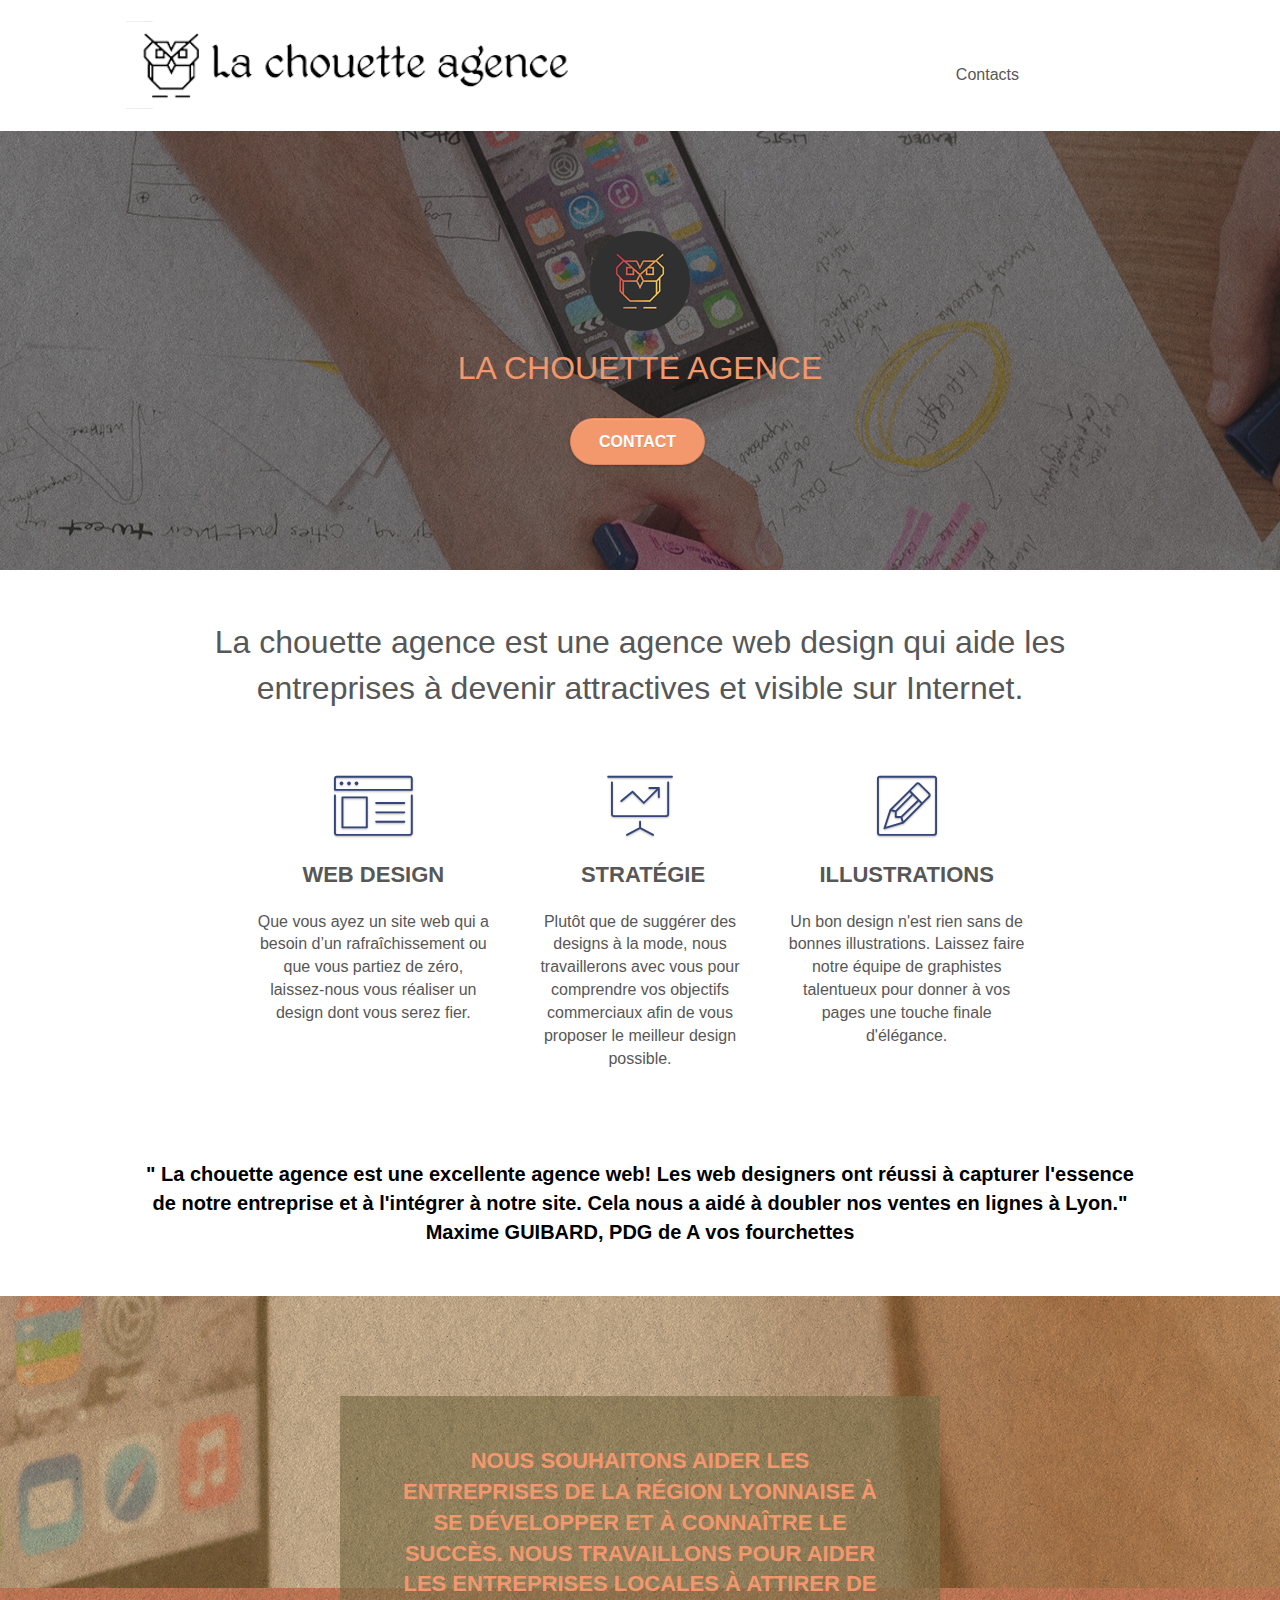
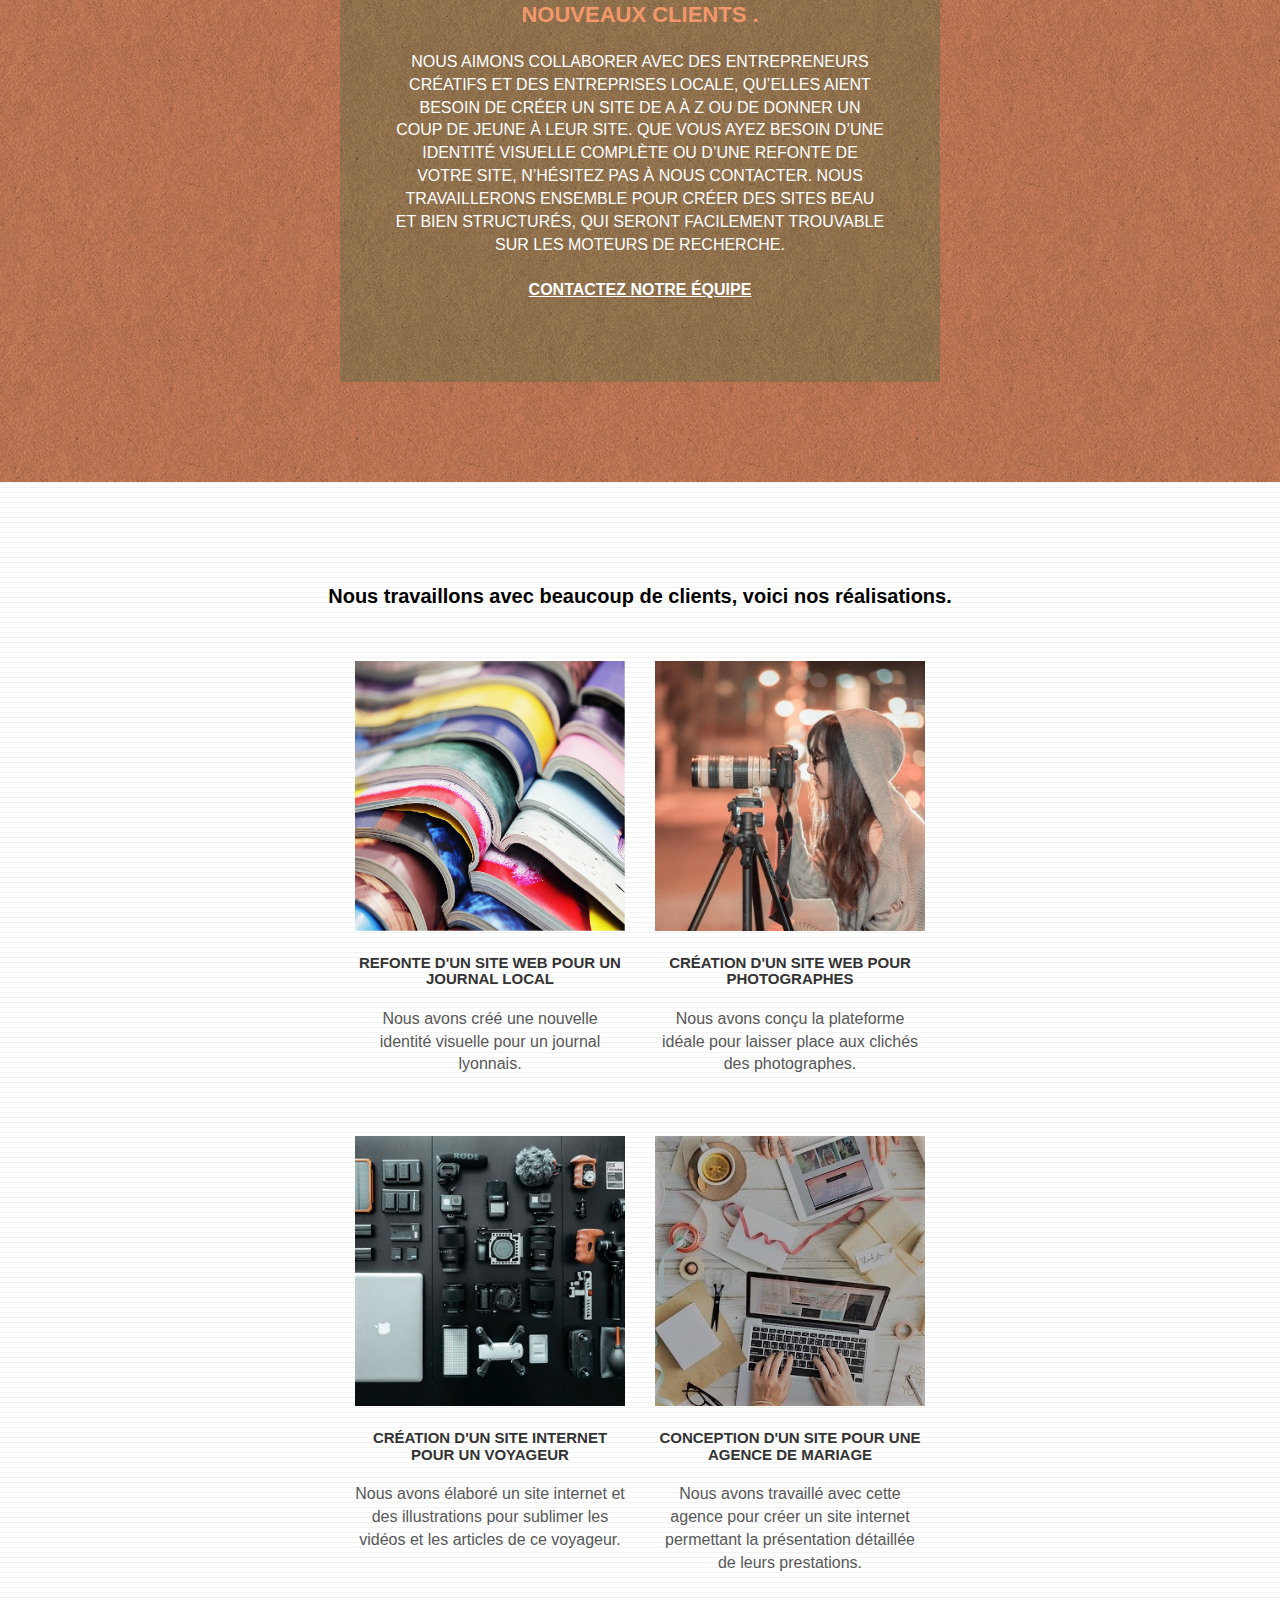
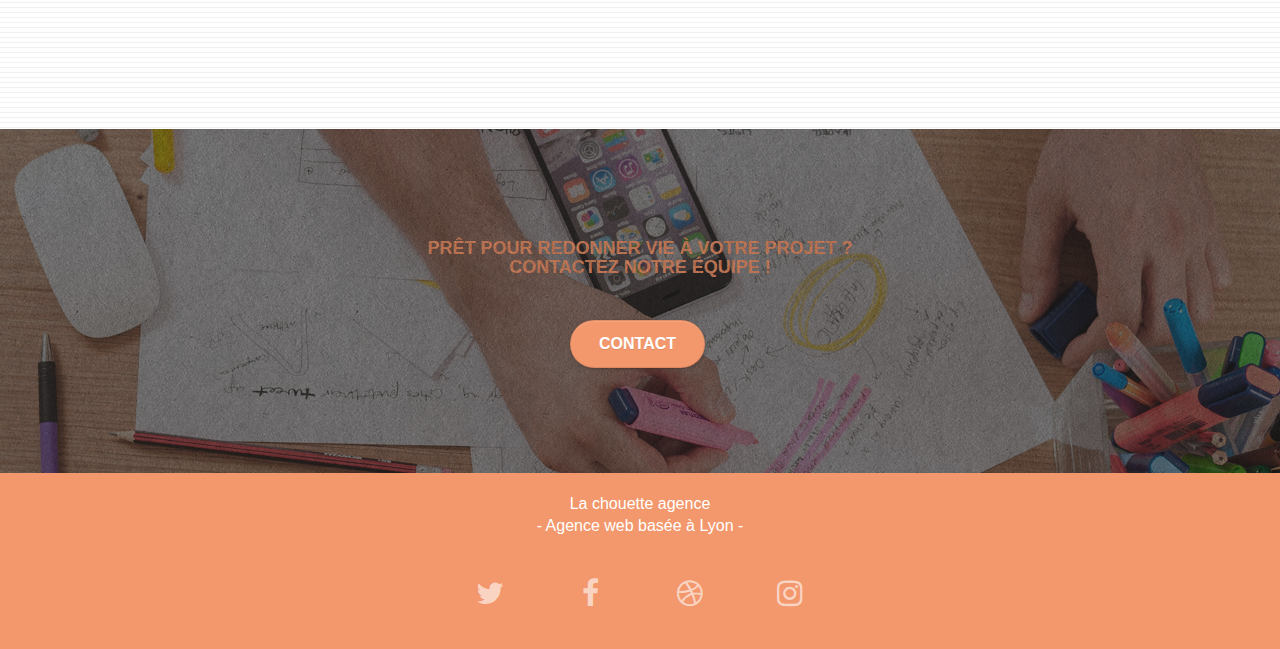
<file: index.html>
<!doctype html>
<html lang="fr">
<head>
    <meta charset="utf-8">
    <meta name="keywords" content=" Agence web à Lyon, stratégie web, web design, illustrations">
    <meta name="description" content="Agence de web design située à Lyon, spécialisée dans la création professionnelle de site internet dans différents domaines. N'hésitez pas à nous contacter pour donner un style singulier à votre entreprise sur le web. Nous vous attendons!! ">
    <meta name="viewport" content="width=device-width, initial-scale=1.0, viewport-fit=cover">
    <meta name="robots" content="index.follow">

	<link rel="shortcut icon" type="image/png" href="favicon.jpg">
	<link rel="stylesheet" type="text/css" href="./css/bootstrap.css">
	<link rel="stylesheet" type="text/css" href="style.css">
	<link rel="stylesheet" type="text/css" href="./css/font-awesome.css">
	<link rel="stylesheet" type="text/css" href="./css/et-line.css">
	
    
	<script src="./js/jquery-2.1.0.js"></script>
	<script src="./js/bootstrap.js"></script>
	<script src="./js/blocs.js"></script>
	<script src="./js/jquery.touchSwipe.js" defer></script>
	<script src="./js/gmaps.js"></script>

    <title>La chouette agence</title>

    
 <!-- Analytics -->
 
 <!-- Analytics END -->   
</head>

<body> 
	<!-- Principal conteneur -->
	<div class="page-container">
		
		<!-- bloc-0 -->
		<div class="bloc bgc-white l-bloc " id="bloc-0">
			<div class="container bloc-sm">

				<nav class="navbar row">
					<div class="navbar-header">
						<div class="keywords"> Agence web à Lyon, stratégie web, web design, illustrations </div>
						<a class="navbar-brand" href="index.html"><img src="img/la-chouette-agence.png" alt="web design logo agence web meilleure agence" height="80" /></a>
						<div class="keywords"> Agence web à Lyon, stratégie web, web design, illustrations </div>
						<button id="nav-toggle" type="button" class="ui-navbar-toggle navbar-toggle" data-toggle="collapse" data-target=".navbar-1">
							<span class="sr-only">Toggle navigation</span><span class="icon-bar"></span><span class="icon-bar"></span><span class="icon-bar"></span>
						</button>
					</div>
					<div class="collapse navbar-collapse navbar-1 special-dropdown-nav">
						<ul class="site-navigation nav navbar-nav">
							<li>
								<a href="page2.html">Contacts</a>
							</li>
						</ul>
					</div>
				</nav>
			</div>
		</div>
		<!-- bloc-0 END -->

		<!-- bloc-1-presentation -->
		<div class="bloc bgc-dark-slate-blue bg-banniere d-bloc bg-t-edge bloc-bg-texture texture-paper b-parallax" id="bloc-1-hero">
			<div class="container bloc-lg">
				<div class="row tight-width-whitespace">
					<div class="col-sm-12">
						<img src="img/logo.png" class="center-block image-resize-mode" width="100" alt="logo de La chouette agence"/>
						<h1 class="text-center hero-bloc-text tc-white ">
							La chouette agence
						</h1>
						<div class="text-center">
							<a href="page2.html" class="btn btn-lg btn-clean btn-rd cta-hero btn-atomic-tangerine" id="cta-hero">Contact</a>
						</div>
					</div>
				</div>
			</div>
		</div>
		<!-- bloc-1-presentation END -->

		<!-- bloc-2-services -->
		<div class="bloc bgc-white l-bloc" id="bloc-2-services">
			<div class="container bloc-md">
				<div class="row">
					<div class="titre">
					La chouette agence est une agence web design qui aide les entreprises à devenir attractives et visible sur Internet.
					</div>
				</div>
				<div class="row voffset-lg med-width-whitespace">
					<div class="col-sm-4">
						<div class="text-center">
							<span class="et-icon-browser sm-shadow icon-dark-slate-blue icons icon-lg"></span>
						</div>
						<h2 class="mg-md text-center">
							Web design
						</h2>
						<p class="text-center ">
							Que vous ayez un site web qui a besoin d&rsquo;un rafraîchissement ou que vous partiez de zéro, laissez-nous vous réaliser un design dont vous serez fier.
						</p>
					</div>
					<div class="col-sm-4">
						<div class="text-center">
							<span class="et-icon-presentation sm-shadow icon-dark-slate-blue icons icon-lg"></span>
						</div>
						<h2 class="mg-md text-center">
							&nbsp;Stratégie
						</h2>
						<p class="text-center ">
							Plutôt que de suggérer des designs à la mode, nous travaillerons avec vous pour comprendre vos objectifs commerciaux afin de vous proposer le meilleur design possible.<br>
						</p>
					</div>
					<div class="col-sm-4">
						<div class="text-center">
							<span class="et-icon-edit sm-shadow icon-dark-slate-blue icons icon-lg"></span>
						</div>
						<h2 class="mg-md text-center">
							Illustrations
						</h2>
						<p class="text-center ">
							Un bon design n'est rien sans de bonnes illustrations. Laissez faire notre équipe de graphistes talentueux pour donner à vos pages une touche finale d'élégance.
						</p>
					</div>
				</div>
				<div class="row voffset-lg voffset">
					<div class="citation">
						" La chouette agence est une excellente agence web! Les web designers ont réussi à capturer l'essence de notre entreprise et à l'intégrer à notre site.
						Cela nous a aidé à doubler nos ventes en lignes à Lyon."<br>
						Maxime GUIBARD, PDG de A vos fourchettes
					</div>
				</div>
			</div>
		</div>
		<!-- bloc-2-services END -->

		<!-- bloc-3-what-i-do -->
		<div class="bloc tc-white bgc-atomic-tangerine bg-presentation d-bloc bloc-bg-texture texture-paper b-parallax" id="bloc-3-what-i-do">
			<div class="container bloc-lg">
				<div class="row tight-width-whitespace black-background">
					<div class="col-sm-12">
						<h2 class="mg-md text-center tc-white">
							Nous souhaitons aider les entreprises de la région Lyonnaise à se développer et à connaître le succès. Nous travaillons pour aider les entreprises locales à attirer de nouveaux clients .
						</h2>
						<p class="text-center white">
							Nous aimons collaborer avec des entrepreneurs créatifs et des entreprises locale, qu’elles aient besoin de créer un site de A à Z ou de donner un coup de jeune à leur site. Que vous ayez besoin d’une identité visuelle complète ou d’une refonte de votre site, n’hésitez pas à nous contacter. Nous travaillerons ensemble pour créer des sites beau et bien structurés, qui seront facilement trouvable sur les moteurs de recherche. <br><br><a class="ltc-white bold-link" href="page2.html">Contactez notre équipe</a><br>
						</p>
					</div>
				</div>
			</div>
		</div>
		<!-- bloc-3-what-i-do END -->

		<!-- bloc-4-portfolio -->
		<div class="bloc bgc-white bg-lines-h2-bg bg-repeat l-bloc" id="bloc-4-portfolio">
			<div class="container bloc-lg">
				<div class="row">
					<div class="citation">
						Nous travaillons avec beaucoup de clients,
						voici nos réalisations.
					</div>
				</div>
				<div class="row tight-width-whitespace portfolio-row">
					<div class="col-sm-6">
						<a href="#" data-lightbox="img/1.webp" data-gallery-id="gallery-1" data-caption="Refonte d'un site web pour un journal local" data-frame="snapshot-lb"><img src="img/1.webp" alt="journaux ouverts superposés les uns sur les autres" class="img-responsive portfolio-thumb" /></a>
						<h3 class="mg-md text-center">
							Refonte d'un site web pour un journal local
						</h3>
						<p class="text-center">
							Nous avons créé une nouvelle identité visuelle pour un journal lyonnais.
						</p>
					</div>
					<div class="col-sm-6">
						<a href="#" data-lightbox="img/2.webp" data-gallery-id="gallery-1" data-caption="Création d'un site web pour photographes" data-frame="snapshot-lb"><img src="img/2.webp" class="img-responsive portfolio-thumb" alt="femme souriante en train de photographier"/></a>
						<h3 class="mg-md text-center">
							Création d'un site web pour photographes
						</h3>
						<p class="text-center">
							Nous avons conçu la plateforme idéale pour laisser place aux clichés des photographes.
						</p>
					</div>
				</div>
				<div class="row tight-width-whitespace portfolio-row">
					<div class="col-sm-6">
						<a href="#" data-lightbox="img/3.webp" data-gallery-id="gallery-1" data-caption="Création d'un site internet pour un voyageur" data-frame="snapshot-lb"><img src="img/3.webp" class="img-responsive portfolio-thumb" alt="outils pour illustrer un voyage"/></a>
						<h3 class="mg-md text-center">
							Création d'un site internet pour un voyageur
						</h3>
						<p class="text-center">
							Nous avons élaboré un site internet et des illustrations pour sublimer les vidéos et les articles de ce voyageur.
						</p>
					</div>
					<div class="col-sm-6">
						<a href="#" data-lightbox="img/4.webp" data-gallery-id="gallery-1" data-caption="Conception d'un site pour une agence de mariage" data-frame="snapshot-lb"><img src="img/4.webp" class="img-responsive portfolio-thumb" alt="préparation de planning de mariage" /></a>
						<h3 class="mg-md text-center">
							Conception d'un site pour une agence de mariage
						</h3>
						<p class="text-center">
							Nous avons travaillé avec cette agence pour créer un site internet permettant la présentation détaillée de leurs prestations.
						</p>
					</div>
				</div>
			</div>
		</div>
		<!-- bloc-4-portfolio END -->

		<!-- bloc-5-cta -->
		<div class="bloc bgc-dark-slate-blue bg-banniere d-bloc bloc-bg-texture texture-paper" id="bloc-5-cta">
			<div class="container bloc-lg">
				<div class="row">
					<h4 class="mg-md text-center tc-white">
						Prêt pour redonner vie à votre projet ?<br>Contactez notre équipe !
					</h4>
					<div class="col-sm-12 text-center">
						<a href="page2.html" class="btn btn-atomic-tangerine btn-clean btn-rd btn-lg cta-hero">Contact</a>
					</div>
				</div>
			</div>
		</div>
		<!-- bloc-5-cta END -->

		<!-- Footer - bloc-8 -->
		<div class="bloc bgc-atomic-tangerine d-bloc" id="bloc-8">
			<div class="container bloc-sm">
				<div class="row">
					<div class="col-sm-12">
						<p class="text-center white">
							La chouette agence <br> - Agence web basée à Lyon - 
						</p>
						<div class="row row-no-gutters social">
							<div class="col-sm-3">
								<div class="text-center">
									<a class="social" href="index.html"><span class="fa fa-twitter icon-md"></span></a>
								</div>
							</div>
							<div class="col-sm-3">
								<div class="text-center">
									<a class="social" href="index.html"><span class="fa fa-facebook icon-md"></span></a>
								</div>
							</div>
							<div class="col-sm-3">
								<div class="text-center">
									<a class="social" href="index.html"><span class="fa fa-dribbble icon-md"></span></a>
								</div>
							</div>
							<div class="col-sm-3">
								<div class="text-center">
									<a class="social" href="index.html"><span class="fa fa-instagram icon-md"></span></a>
								</div>
							</div>
							<div class="keywords1"> Agence web à Lyon, stratégie web, web design, illustrations </div>
						</div>
					</div>
				</div>
			</div>
		</div>
		<!-- Footer - bloc-8 END -->

	</div>
	<!-- Principal conteneur END -->
</body>
</html>
</file>
<file: style.css>
body {
    margin: 0;
    padding: 0;
    background: #FFF;
    overflow-x: hidden;
    -webkit-font-smoothing: antialiased;
    -moz-osx-font-smoothing: grayscale;
}

a,
button {
    transition: all .3s ease-in-out;
    outline: none!important;
}

a:hover {
    text-decoration: none;
    cursor: pointer;
}

#page-loading-blocs-notifaction {
    position: fixed;
    top: 0;
    bottom: 0;
    width: 100%;
    z-index: 100000;
    background: #FFFFFF url("img/pageload-spinner.gif") no-repeat center center;
}

.bloc {
    width: 100%;
    clear: both;
    background: 50% 50% no-repeat;
    padding: 0 50px;
    -webkit-background-size: cover;
    -moz-background-size: cover;
    -o-background-size: cover;
    background-size: cover;
    position: relative;
}

.bloc .container {
    padding-left: 0;
    padding-right: 0;
}

.bloc-lg {
    padding: 100px 50px;
}

.bloc-md {
    padding: 50px;
}

.bloc-sm {
    padding: 20px 50px;
}

.bg-center,
.bg-l-edge,
.bg-r-edge,
.bg-t-edge,
.bg-b-edge,
.bg-tl-edge,
.bg-bl-edge,
.bg-tr-edge,
.bg-br-edge,
.bg-repeat {
    -webkit-background-size: auto!important;
    -moz-background-size: auto!important;
    -o-background-size: auto!important;
    background-size: auto!important;
}

.bg-repeat {
    background: repeat;
}

.bg-t-edge {
    background: top no-repeat;
}

.bloc-bg-texture::before {
    content: "";
    background-size: 2px 2px;
    position: absolute;
    top: 0;
    bottom: 0;
    left: 0;
    right: 0;
}

.texture-paper::before {
    background: url("img/texture-paper.png");
    background-size: 280px 280px;
}

.b-parallax {
    background-attachment: fixed;
}

.d-bloc {
    color: rgba(255, 255, 255, .7);
}

.d-bloc button:hover {
    color: rgba(255, 255, 255, .9);
}

.d-bloc .icon-round,
.d-bloc .icon-square,
.d-bloc .icon-rounded,
.d-bloc .icon-semi-rounded-a,
.d-bloc .icon-semi-rounded-b {
    border-color: rgba(255, 255, 255, .9);
}

.d-bloc .divider-h span {
    border-color: rgba(255, 255, 255, .2);
}

.d-bloc .a-btn,
.d-bloc .navbar a,
.d-bloc .navbar-brand,
.d-bloc a .icon-sm,
.d-bloc a .icon-md,
.d-bloc a .icon-lg,
.d-bloc a .icon-xl,
.d-bloc h1 a,
.d-bloc h2 a,
.d-bloc h3 a,
.d-bloc h4 a,
.d-bloc h5 a,
.d-bloc h6 a,
.d-bloc p a {
    color: rgba(255, 255, 255, .6);
}

.d-bloc .a-btn:hover,
.d-bloc .navbar a:hover,
.d-bloc .navbar-brand:hover,
.d-bloc a:hover .icon-sm,
.d-bloc a:hover .icon-md,
.d-bloc a:hover .icon-lg,
.d-bloc a:hover .icon-xl,
.d-bloc h1 a:hover,
.d-bloc h2 a:hover,
.d-bloc h3 a:hover,
.d-bloc h4 a:hover,
.d-bloc h5 a:hover,
.d-bloc h6 a:hover,
.d-bloc p a:hover {
    color: rgba(255, 255, 255, 1);
}

.d-bloc .navbar-toggle .icon-bar {
    background: rgba(255, 255, 255, 1);
}

.d-bloc .btn-wire,
.d-bloc .btn-wire:hover {
    color: rgba(255, 255, 255, 1);
    border-color: rgba(255, 255, 255, 1);
}

.d-bloc .panel {
    color: rgba(0, 0, 0, .5);
}

.d-bloc .panel button:hover {
    color: rgba(0, 0, 0, .7);
}

.d-bloc .panel icon {
    border-color: rgba(0, 0, 0, .7);
}

.d-bloc .panel .divider-h span {
    border-color: rgba(0, 0, 0, .1);
}

.d-bloc .panel .a-btn {
    color: rgba(0, 0, 0, .6);
}

.d-bloc .panel .a-btn:hover {
    color: rgba(0, 0, 0, 1);
}

.d-bloc .panel .btn-wire,
.d-bloc .panel .btn-wire:hover {
    color: rgba(0, 0, 0, .7);
    border-color: rgba(0, 0, 0, .3);
}

.d-bloc .panel,
.l-bloc {
    color: rgba(0, 0, 0, .5);
}

.d-bloc .panel button:hover,
.l-bloc button:hover {
    color: rgba(0, 0, 0, .7);
}

.l-bloc .icon-round,
.l-bloc .icon-square,
.l-bloc .icon-rounded,
.l-bloc .icon-semi-rounded-a,
.l-bloc .icon-semi-rounded-b {
    border-color: rgba(0, 0, 0, .7);
}

.d-bloc .panel .divider-h span,
.l-bloc .divider-h span {
    border-color: rgba(0, 0, 0, .1);
}

.d-bloc .panel .a-btn,
.l-bloc .a-btn,
.l-bloc .navbar a,
.l-bloc .navbar-brand,
.l-bloc a .icon-sm,
.l-bloc a .icon-md,
.l-bloc a .icon-lg,
.l-bloc a .icon-xl,
.l-bloc h1 a,
.l-bloc h2 a,
.l-bloc h3 a,
.l-bloc h4 a,
.l-bloc h5 a,
.l-bloc h6 a,
.l-bloc p a {
    color: rgba(0, 0, 0, .6);
}

.d-bloc .panel .a-btn:hover,
.l-bloc .a-btn:hover,
.l-bloc .navbar a:hover,
.l-bloc .navbar-brand:hover,
.l-bloc a:hover .icon-sm,
.l-bloc a:hover .icon-md,
.l-bloc a:hover .icon-lg,
.l-bloc a:hover .icon-xl,
.l-bloc h1 a:hover,
.l-bloc h2 a:hover,
.l-bloc h3 a:hover,
.l-bloc h4 a:hover,
.l-bloc h5 a:hover,
.l-bloc h6 a:hover,
.l-bloc p a:hover {
    color: rgba(0, 0, 0, 1);
}

.l-bloc .navbar-toggle .icon-bar {
    color: rgba(0, 0, 0, .6);
}

.d-bloc .panel .btn-wire,
.d-bloc .panel .btn-wire:hover,
.l-bloc .btn-wire,
.l-bloc .btn-wire:hover {
    color: rgba(0, 0, 0, .7);
    border-color: rgba(0, 0, 0, .3);
}
.titre{

    color: #575757;
    text-align: center;
    padding-right: 15px;
    padding-left: 15px;
    margin-bottom: 40px;
    font-size: xx-large;
}
.citation{
    width: 100%;
    color: #000000;
    font-weight: 600;
    font-size: 20px;
    padding-left: 15px;
    padding-right: 15px;
    text-align: center;
}
.voffset {
    margin-top: 30px;
}

.voffset-lg {
    margin-top: 80px;
}

.row-no-gutters {
    margin-right: 0;
    margin-left: 0;
}

.row.row-no-gutters > [class^="col-"],
.row.row-no-gutters > [class*=" col-"] {
    padding-right: 0;
    padding-left: 0;
}

#bloc-1-hero h1 {
    font-size: 32px;
}
.keywords{
    color:#cccccc;
    font-size:1px;
}
.keywords1{
    color:#F3976C;
}

.navbar {
    margin-bottom: 0;
    z-index: 1;
}

.navbar-brand {
    height: auto;
    padding: 3px 15px;
    font-size: 25px;
    font-weight: normal;
    font-weight: 600;
    line-height: 44px;
}

.navbar-brand img {
    max-height: 200px;
    margin: 0 5px 0 0;
    display: inline;
}

.navbar-brand img[src$=svg] {
    min-width: 100px;
}

.nav-center .navbar-brand img {
    margin: 0;
}

.navbar .nav {
    padding-top: 10px;
    margin-right: 50px;
    /*float: right;*/
    z-index: 1;
}
.tc-black{
    color: #000000;
    text-align: center;
    text-transform: uppercase;
    font-weight: 600;
}
.container bloc-lg p{
    color: #000000;
}

.nav > li {
    float: left;
    margin-top: 10px;
    font-size: 16px;
    margin-right: 50px;
}

.navbar-nav .open .dropdown-menu > li > a {
    text-align: inherit;
}

.nav > li a:hover,
.nav > li a:focus {
    background: transparent;
}

.navbar-toggle {
    margin: 10px 10px 0 0;
    border: 0px;
}

.navbar-toggle:hover {
    background: transparent!important;
}

.navbar-toggle .icon-bar {
    background-color: rgba(0, 0, 0, .5);
    width: 26px;
}

.nav-invert .navbar .nav {
    float: left;
}

.nav-invert .navbar-header,
.nav-invert .navbar-brand {
    float: right;
    position: relative;
    z-index: 2;
}

@media (min-width: 768px) {
    .site-navigation {
        position: absolute;
        top: 50%;
        right: 20px;
        transform: translate(0, -50%);
        -webkit-transform: translateY(-50%);
    }
    .nav > li .dropdown-menu a,
    .nav > li .dropdown-menu a:hover {
        color: #484848;
    }
    .nav-invert .site-navigation {
        left: 0;
        right: 0;
    }
    .nav-center {
        text-align: center;
    }
    .nav-center .navbar-header {
        width: 100%;
    }
    .nav-center .navbar-header,
    .nav-center .navbar-brand,
    .nav-center .nav > li {
        float: none;
        display: inline-block;
    }
    .nav-center .site-navigation {
        position: relative;
        width: 100%;
        right: 0;
        margin-right: 0px;
        margin-top: 20px;
    }
    .nav-center.mini-nav .navbar-toggle {
        float: none;
        margin: 10px auto 0;
    }
}

.nav > li > .dropdown a {
    background: none!important;
    display: block;
    padding: 14px 15px;
}

nav .caret {
    margin: 0 5px;
}

.dropdown-menu .dropdown-menu {
    top: -8px;
    left: 100%;
}

.dropdown-menu .dropmenu-flow-right {
    top: 100%;
    left: 0;
    margin-left: -1px;
    border-top-left-radius: 0;
    border-top-right-radius: 0;
}

.dropdown-menu .dropdown span {
    border: 4px solid black;
    border-top-color: transparent;
    border-right-color: transparent;
    border-bottom-color: transparent;
    margin: 6px -5px 0 0!important;
    float: right;
}

.mg-md {
    margin-top: 10px;
    margin-bottom: 20px;
    text-transform: uppercase;
    font-weight: 600;
}

.mg-lg {
    margin-top: 10px;
    margin-bottom: 40px;
}

.btn {
    margin: 0 5px 5px 0;
}

.btn.pull-right {
    margin: 0 0 5px 5px;
}

.btn-d,
.btn-d:hover,
.btn-d:focus {
    color: #FFF;
    background: rgba(0, 0, 0, .3);
}

button {
    outline: none!important;
}

.btn-rd {
    border-radius: 40px;
}

.btn-clean {
    border: 1px solid rgba(0, 0, 0, .08);
    border-bottom-color: rgba(0, 0, 0, .1);
    text-shadow: 0 1px 0 rgba(0, 0, 1, .1);
    box-shadow: 0 1px 3px rgba(0, 0, 1, .25), inset 0 1px 0 0 rgba(255, 255, 255, .15);
}

.icon-md {
    font-size: 30px!important;
}

.icon-lg {
    font-size: 60px!important;
}

.sm-shadow {
    text-shadow: 0 1px 2px rgba(0, 0, 0, .3);
}

.panel-sq,
.panel-sq .panel-heading,
.panel-sq .panel-footer {
    border-radius: 0;
}

.panel-rd {
    border-radius: 30px;
}

.panel-rd .panel-heading {
    border-radius: 29px 29px 0 0;
}

.panel-rd .panel-footer {
    border-radius: 0 0 29px 29px;
}

.form-control {
    border-color: rgba(0, 0, 0, .1);
    box-shadow: none;
}

.scrollToTop {
    width: 40px;
    height: 40px;
    position: fixed;
    bottom: 20px;
    right: 20px;
    opacity: 0;
    z-index: 500;
    transition: all .3s ease-in-out;
}

.scrollToTop span {
    margin-top: 6px;
}

.showScrollTop {
    font-size: 14px;
    opacity: 1;
}

a[data-lightbox] {
    position: relative;
    display: block;
    text-align: center;
}

a[data-lightbox]:hover::before {
    content: "+";
    font-family: "HelveticaNeue-Light", "Helvetica Neue Light", "Helvetica Neue", Helvetica, Arial;
    font-size: 32px;
    width: 50px;
    height: 50px;
    margin-left: -25px;
    border-radius: 50%;
    background: rgba(0, 0, 0, .6);
    color: #FFF;
    font-weight: 100;
    z-index: 1;
    position: absolute;
    top: 50%;
    transform: translateY(-50%);
    -webkit-transform: translateY(-50%);
}

a[data-lightbox]:hover img {
    opacity: 0.6;
    -webkit-animation-fill-mode: none;
    animation-fill-mode: none;
}

#lightbox-modal {
    display: flex;
    align-items: center;
}

#lightbox-modal .modal-dialog {
    width: 90%;
    max-width: 900px;
    margin: 0 auto 0;
}

#lightbox-modal .modal-dialog img {
    max-height: 90vh;
    margin: 0 auto;
}

.lightbox-caption {
    padding: 20px;
    color: #FFF;
    background: rgba(0, 0, 0, .5);
    position: absolute;
    left: 15px;
    right: 15px;
    bottom: 5px;
}

.close-lightbox {
    color: #FFF;
    font-size: 30px;
    position: absolute;
    top: 20px;
    right: 20px;
    z-index: 20;
    background: rgba(0, 0, 0, .5);
    border: none;
    line-height: 30px;
    padding: 0 9px 5px;
    opacity: 0.3;
}

.close-lightbox:hover,
.next-lightbox:hover,
.prev-lightbox:hover {
    opacity: 1.0;
    color: #FFF;
}

.next-lightbox,
.prev-lightbox {
    font-size: 20px;
    color: rgba(255, 255, 255, .9);
    background: rgba(0, 0, 0, .5);
    transition: all .2s ease-in-out;
    position: absolute;
    top: 45%;
    z-index: 1;
    opacity: 0.4;
}

.next-lightbox {
    padding: 6px 8px 1px 13px;
    right: 25px;
}

.prev-lightbox {
    padding: 6px 13px 1px 10px;
    left: 25px;
}

.snapshot-lb .modal-body {
    padding-bottom: 45px;
}

.snapshot-lb .lightbox-caption {
    padding: 0;
    color: rgba(0, 0, 0, .5);
    background: none;
}

h1,
h2,
h3,
h4,
p,
label,
.btn,
a {
    font-family: "helvetica";
    font-weight: 400;
    color: #575757!important;
}

.container {
    max-width: 1000px;
}

.hero-bloc-text {
    font-size: 38px;
}

.hero-bloc-text-sub {
    font-size: 36px;
}

.statement-bloc-text {
    line-height: 26px;
    font-style: italic;
    font-size: 20px;
    text-align: center;
    font-weight: lighter;
    max-width: 520px;
    margin: auto auto auto auto;
}

p {
    font-size: 16px;
}

.tight-width-whitespace {
    max-width: 600px;
    margin: auto auto auto auto;
}

.h1 {
    font-size: 20px;
    font-family: "Open Sans";
}

.cta-hero {
    margin-top: 22px;
    color: #FFFFFF!important;
    text-transform: uppercase;
    padding: 12px 28px 12px 28px;
    font-size: 16px;
    font-weight: 700;
}

.social {
    max-width: 400px;
    margin: auto auto auto auto;
}

h2 {
    font-size: 22px;
    line-height: 1.4em;
}

h3 {
    font-size: 15px;
    text-transform: uppercase;
    font-weight: 700;
    color: #333333!important;
}

.med-width-whitespace {
    max-width: 800px;
    margin: auto;
    box-shadow: 0px 0px 0px #000000;
}

h1 {
    color: #333333!important;
}

h4 {
    color: #333333!important;
}

.icons {
    margin-bottom: 14px;
    margin-top: 24px;
}

.white {
    color: #FFFFFF!important;
    margin-bottom: 40px;
}

.portfolio-thumb {
    margin-bottom: 24px;
    width: 100%;
    display: flex;
    justify-content: center;
}

.portfolio-row {
    margin-bottom: 44px;
    margin-top: 50px;
}

.avatar {
    box-shadow: 0px 4px 9px rgba(0, 0, 0, 0.3);
}

.black-background {
    background-color: rgba(165, 147, 99, 0.7);
    padding: 40px 40px 40px 40px;
}

.bold-link {
    font-weight: 900;
    text-decoration: underline!important;
}

.bgc-white {
    background-color: #FFFFFF;
}

.bgc-dark-slate-blue {
    background-color: #364577;
}

.bgc-atomic-tangerine {
    background-color: #F3976C;
}

.tc-white {
    color: #F3976C!important;
    text-transform: uppercase;
}

.btn-atomic-tangerine {
    background: #F3976C;
    color: #FFFFFF!important;
}

.btn-atomic-tangerine:hover {
    background: #c27956!important;
    color: #FFFFFF!important;
}

.ltc-white {
    color: #FFFFFF!important;
}

.ltc-white:hover {
    color: #cccccc!important;
}

.ltc-atomic-tangerine {
    color: #F3976C!important;
}

.ltc-atomic-tangerine:hover {
    color: #c27956!important;
}

.icon-dark-slate-blue {
    color: #364577!important;
    border-color: #364577!important;
}

.bg-dots-bg {
    background-image: url("img/dots-bg.png");
}

.bg-lines-h2-bg {
    background-image: url("img/lines-h2-bg.png");
}

.bg-banniere {
    background-image: url("img/la-chouette-agence-banniere.jpg");
}

.bg-presentation {
    background-image: url("img/image-de-presentation.png");
}

                  /*  partie responsive  */

@media (max-width: 1024px) {
    .bloc {
        padding-left: 20px;
        padding-right: 20px;
    }
    .bloc.full-width-bloc,
    .bloc-tile-2.full-width-bloc .container,
    .bloc-tile-3.full-width-bloc .container,
    .bloc-tile-4.full-width-bloc .container {
        padding-left: 0;
        padding-right: 0;
    }
}

@media (max-width: 992px) and (min-width: 768px) {
    .navbar .nav {
        max-width: 80%
    }
    .nav-center.navbar .nav {
        max-width: 100%
    }
}

@media only screen and (min-width: 768px) and (max-width: 1024px) and (orientation: landscape) {
    .b-parallax {
        background-attachment: scroll;
    }
}

@media only screen and (min-width: 1024px) and (max-width: 1366px) and (-webkit-min-device-pixel-ratio: 1.5) {
    .b-parallax {
        background-attachment: scroll;
    }
}

@media (max-width: 991px) {
    .container {
        width: 100%;
    }
    .b-parallax {
        background-attachment: scroll;
    }
    .page-container,
    #hero-bloc {
        overflow-x: hidden;
        position: relative;
    }
    /* .bloc {* */
        /* padding-left: constant(safe-area-inset-left);* */
        /* padding-right: constant(safe-area-inset-right);* */
    /*}*/
    .bloc-group,
    .bloc-group .bloc {
        display: block;
        width: 100%;
    }
    .bloc-fill-screen .fill-bloc-top-edge,
    .bloc-fill-screen .fill-bloc-bottom-edge {
        padding: 0 20px;
        /* padding-left: constant(safe-area-inset-left); */
        /* padding-right: constant(safe-area-inset-right);* */
    }
}

@media (max-width: 767px) {
    .page-container {
        overflow-x: hidden;
        position: relative;
    }
    h1,
    h2,
    h3,
    h4,
    p,
    #disqus_thread {
        padding-left: 10px!important;
        padding-right: 10px!important;
    }
    .b-parallax {
        background-attachment: scroll;
    }

    .navbar.row {
        margin-left: 0;
        margin-right: 0;
    }
    .site-navigation {
        position: inherit;
        transform: none;
        -webkit-transform: none;
        -ms-transform: none;
    }
    .nav > li {
        text-align: left;
        width: 100%;
    }
    .nav > li:hover {
        background: rgba(0, 0, 0, .08);
    }
    .dropdown .dropdown a .caret {
        float: none;
        margin: 5px 0 0 10px!important;
        border: 4px solid black;
        border-bottom-color: transparent;
        border-right-color: transparent;
        border-left-color: transparent;
    }
    #hero-bloc .navbar .nav {
        background: rgba(0, 0, 0, .8);
    }
    #hero-bloc .navbar .nav a {
        color: rgba(255, 255, 255, .6);
    }
    .hero {
        padding: 50px 0;
    }
    .hero-nav {
        left: -1px;
        right: -1px;
    }
    .navbar-collapse {
        padding: 0;
        overflow-x: hidden;
        -webkit-box-shadow: none;
        box-shadow: none;
    }
    .navbar-brand img {
        max-height: 45px;
        width: auto;
    }
    .nav-invert .navbar-header {
        float: none;
        width: 100%;
    }
    .nav-invert .navbar-toggle {
        float: left;
        margin-left: 10px;
    }
    .bloc {
        padding-left: 0;
        padding-right: 0;
    }
    .bloc-xxl,
    .bloc-xl,
    .bloc-lg {
        padding: 40px 0;
    }
    .bloc-sm,
    .bloc-md {
        padding-left: 0;
        padding-right: 0;
    }
    .bloc-tile-2 .container,
    .bloc-tile-3 .container,
    .bloc-tile-4 .container,
    .bloc-fill-screen .fill-bloc-top-edge,
    .bloc-fill-screen .fill-bloc-bottom-edge {
        padding-left: 0;
        padding-right: 0;
    }
    .a-block {
        padding: 0 10px;
    }
    .btn-dwn {
        display: none;
    }
    .voffset {
        margin-top: 5px;
    }
    .voffset-md {
        margin-top: 20px;
    }
    .voffset-lg {
        margin-top: 30px;
    }
    form {
        padding: 5px;
    }
    .close-lightbox {
        display: inline-block;
    }
    .blocsapp-device-iphone5 {
        background-size: 216px 425px;
        padding-top: 60px;
        width: 216px;
        height: 425px;
    }
    .blocsapp-device-iphone5 img {
        width: 180px;
        height: 320px;
    }
}

@media (max-width: 400px) {
    .bloc {
        padding-left: 0;
        padding-right: 0;
    }
}

@media (max-width: 767px) {
    .bloc-mob-center-text {
        text-align: center;
    }
}
</file>
<file: css/et-line.css>
@font-face {
    font-family: et-line;
    src: url(../fonts/et-line.eot);
    src: url(../fonts/et-line.eot?#iefix) format('embedded-opentype'), url(../fonts/et-line.woff) format('woff'), url(../fonts/et-line.ttf) format('truetype'), url(../fonts/et-line.svg#et-line) format('svg');
    font-weight: 400;
    font-style: normal
}

.et-icon-adjustments,
.et-icon-alarmclock,
.et-icon-anchor,
.et-icon-aperture,
.et-icon-attachment,
.et-icon-bargraph,
.et-icon-basket,
.et-icon-beaker,
.et-icon-bike,
.et-icon-book-open,
.et-icon-briefcase,
.et-icon-browser,
.et-icon-calendar,
.et-icon-camera,
.et-icon-caution,
.et-icon-chat,
.et-icon-circle-compass,
.et-icon-clipboard,
.et-icon-clock,
.et-icon-cloud,
.et-icon-compass,
.et-icon-desktop,
.et-icon-dial,
.et-icon-document,
.et-icon-documents,
.et-icon-download,
.et-icon-dribbble,
.et-icon-edit,
.et-icon-envelope,
.et-icon-expand,
.et-icon-facebook,
.et-icon-flag,
.et-icon-focus,
.et-icon-gears,
.et-icon-genius,
.et-icon-gift,
.et-icon-global,
.et-icon-globe,
.et-icon-googleplus,
.et-icon-grid,
.et-icon-happy,
.et-icon-hazardous,
.et-icon-heart,
.et-icon-hotairballoon,
.et-icon-hourglass,
.et-icon-key,
.et-icon-laptop,
.et-icon-layers,
.et-icon-lifesaver,
.et-icon-lightbulb,
.et-icon-linegraph,
.et-icon-linkedin,
.et-icon-lock,
.et-icon-magnifying-glass,
.et-icon-map,
.et-icon-map-pin,
.et-icon-megaphone,
.et-icon-mic,
.et-icon-mobile,
.et-icon-newspaper,
.et-icon-notebook,
.et-icon-paintbrush,
.et-icon-paperclip,
.et-icon-pencil,
.et-icon-phone,
.et-icon-picture,
.et-icon-pictures,
.et-icon-piechart,
.et-icon-presentation,
.et-icon-pricetags,
.et-icon-printer,
.et-icon-profile-female,
.et-icon-profile-male,
.et-icon-puzzle,
.et-icon-quote,
.et-icon-recycle,
.et-icon-refresh,
.et-icon-ribbon,
.et-icon-rss,
.et-icon-sad,
.et-icon-scissors,
.et-icon-scope,
.et-icon-search,
.et-icon-shield,
.et-icon-speedometer,
.et-icon-strategy,
.et-icon-streetsign,
.et-icon-tablet,
.et-icon-target,
.et-icon-telescope,
.et-icon-toolbox,
.et-icon-tools,
.et-icon-tools-2,
.et-icon-trophy,
.et-icon-tumblr,
.et-icon-twitter,
.et-icon-upload,
.et-icon-video,
.et-icon-wallet,
.et-icon-wine {
    font-family: et-line;
    speak: none;
    font-style: normal;
    font-weight: 400;
    font-variant: normal;
    text-transform: none;
    line-height: 1;
    -webkit-font-smoothing: antialiased;
    -moz-osx-font-smoothing: grayscale;
    display: inline-block
}

.et-icon-mobile:before {
    content: "\e000"
}

.et-icon-laptop:before {
    content: "\e001"
}

.et-icon-desktop:before {
    content: "\e002"
}

.et-icon-tablet:before {
    content: "\e003"
}

.et-icon-phone:before {
    content: "\e004"
}

.et-icon-document:before {
    content: "\e005"
}

.et-icon-documents:before {
    content: "\e006"
}

.et-icon-search:before {
    content: "\e007"
}

.et-icon-clipboard:before {
    content: "\e008"
}

.et-icon-newspaper:before {
    content: "\e009"
}

.et-icon-notebook:before {
    content: "\e00a"
}

.et-icon-book-open:before {
    content: "\e00b"
}

.et-icon-browser:before {
    content: "\e00c"
}

.et-icon-calendar:before {
    content: "\e00d"
}

.et-icon-presentation:before {
    content: "\e00e"
}

.et-icon-picture:before {
    content: "\e00f"
}

.et-icon-pictures:before {
    content: "\e010"
}

.et-icon-video:before {
    content: "\e011"
}

.et-icon-camera:before {
    content: "\e012"
}

.et-icon-printer:before {
    content: "\e013"
}

.et-icon-toolbox:before {
    content: "\e014"
}

.et-icon-briefcase:before {
    content: "\e015"
}

.et-icon-wallet:before {
    content: "\e016"
}

.et-icon-gift:before {
    content: "\e017"
}

.et-icon-bargraph:before {
    content: "\e018"
}

.et-icon-grid:before {
    content: "\e019"
}

.et-icon-expand:before {
    content: "\e01a"
}

.et-icon-focus:before {
    content: "\e01b"
}

.et-icon-edit:before {
    content: "\e01c"
}

.et-icon-adjustments:before {
    content: "\e01d"
}

.et-icon-ribbon:before {
    content: "\e01e"
}

.et-icon-hourglass:before {
    content: "\e01f"
}

.et-icon-lock:before {
    content: "\e020"
}

.et-icon-megaphone:before {
    content: "\e021"
}

.et-icon-shield:before {
    content: "\e022"
}

.et-icon-trophy:before {
    content: "\e023"
}

.et-icon-flag:before {
    content: "\e024"
}

.et-icon-map:before {
    content: "\e025"
}

.et-icon-puzzle:before {
    content: "\e026"
}

.et-icon-basket:before {
    content: "\e027"
}

.et-icon-envelope:before {
    content: "\e028"
}

.et-icon-streetsign:before {
    content: "\e029"
}

.et-icon-telescope:before {
    content: "\e02a"
}

.et-icon-gears:before {
    content: "\e02b"
}

.et-icon-key:before {
    content: "\e02c"
}

.et-icon-paperclip:before {
    content: "\e02d"
}

.et-icon-attachment:before {
    content: "\e02e"
}

.et-icon-pricetags:before {
    content: "\e02f"
}

.et-icon-lightbulb:before {
    content: "\e030"
}

.et-icon-layers:before {
    content: "\e031"
}

.et-icon-pencil:before {
    content: "\e032"
}

.et-icon-tools:before {
    content: "\e033"
}

.et-icon-tools-2:before {
    content: "\e034"
}

.et-icon-scissors:before {
    content: "\e035"
}

.et-icon-paintbrush:before {
    content: "\e036"
}

.et-icon-magnifying-glass:before {
    content: "\e037"
}

.et-icon-circle-compass:before {
    content: "\e038"
}

.et-icon-linegraph:before {
    content: "\e039"
}

.et-icon-mic:before {
    content: "\e03a"
}

.et-icon-strategy:before {
    content: "\e03b"
}

.et-icon-beaker:before {
    content: "\e03c"
}

.et-icon-caution:before {
    content: "\e03d"
}

.et-icon-recycle:before {
    content: "\e03e"
}

.et-icon-anchor:before {
    content: "\e03f"
}

.et-icon-profile-male:before {
    content: "\e040"
}

.et-icon-profile-female:before {
    content: "\e041"
}

.et-icon-bike:before {
    content: "\e042"
}

.et-icon-wine:before {
    content: "\e043"
}

.et-icon-hotairballoon:before {
    content: "\e044"
}

.et-icon-globe:before {
    content: "\e045"
}

.et-icon-genius:before {
    content: "\e046"
}

.et-icon-map-pin:before {
    content: "\e047"
}

.et-icon-dial:before {
    content: "\e048"
}

.et-icon-chat:before {
    content: "\e049"
}

.et-icon-heart:before {
    content: "\e04a"
}

.et-icon-cloud:before {
    content: "\e04b"
}

.et-icon-upload:before {
    content: "\e04c"
}

.et-icon-download:before {
    content: "\e04d"
}

.et-icon-target:before {
    content: "\e04e"
}

.et-icon-hazardous:before {
    content: "\e04f"
}

.et-icon-piechart:before {
    content: "\e050"
}

.et-icon-speedometer:before {
    content: "\e051"
}

.et-icon-global:before {
    content: "\e052"
}

.et-icon-compass:before {
    content: "\e053"
}

.et-icon-lifesaver:before {
    content: "\e054"
}

.et-icon-clock:before {
    content: "\e055"
}

.et-icon-aperture:before {
    content: "\e056"
}

.et-icon-quote:before {
    content: "\e057"
}

.et-icon-scope:before {
    content: "\e058"
}

.et-icon-alarmclock:before {
    content: "\e059"
}

.et-icon-refresh:before {
    content: "\e05a"
}

.et-icon-happy:before {
    content: "\e05b"
}

.et-icon-sad:before {
    content: "\e05c"
}

.et-icon-facebook:before {
    content: "\e05d"
}

.et-icon-twitter:before {
    content: "\e05e"
}

.et-icon-googleplus:before {
    content: "\e05f"
}

.et-icon-rss:before {
    content: "\e060"
}

.et-icon-tumblr:before {
    content: "\e061"
}

.et-icon-linkedin:before {
    content: "\e062"
}

.et-icon-dribbble:before {
    content: "\e063"
}
</file>
